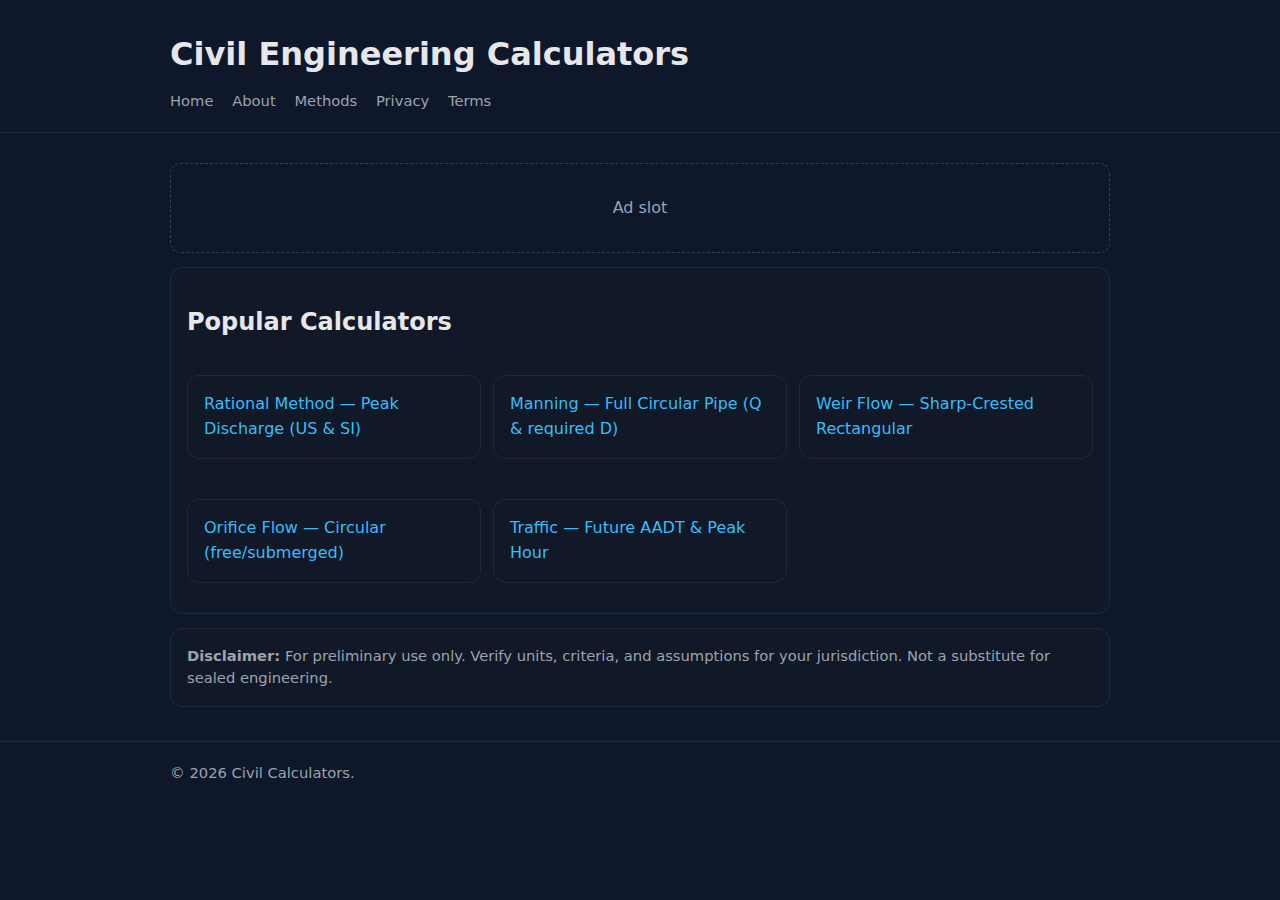
<file: index.html>
<!doctype html>
<html lang="en">
<head>
<meta charset="utf-8"><meta name="viewport" content="width=device-width, initial-scale=1">
<title>Civil Engineering Calculators & Excel Formulas</title>
<meta name="description" content="Free civil engineering calculators with copyable Excel formulas: Rational Method, Manning’s equation, weir/orifice flow, traffic AADT→PHV, and more.">

  
<!-- Google tag (gtag.js) -->
<script async src="https://www.googletagmanager.com/gtag/js?id=G-8ZS2DFX2M6"></script>
<script>
  window.dataLayer = window.dataLayer || [];
  function gtag(){dataLayer.push(arguments);}
  gtag('js', new Date());

  gtag('config', 'G-8ZS2DFX2M6');
</script>

  <!-- Google AdSense -->
<script async src="https://pagead2.googlesyndication.com/pagead/js/adsbygoogle.js?client=ca-pub-2946681425190645"
     crossorigin="anonymous"></script>

  <link rel="stylesheet" href="assets/styles.css">
</head>
<body>
<header>
  <div class="container">
    <div class="brand"><h1 style="margin:10px 0">Civil Engineering Calculators</h1></div>
    <nav class="small">
      <a href="/">Home</a>
      <a href="pages/about.html">About</a>
      <a href="pages/methods.html">Methods</a>
      <a href="pages/privacy.html">Privacy</a>
      <a href="pages/terms.html">Terms</a>
    </nav>
  </div>
</header>

<main class="container">
  <div class="ad">Ad slot</div>

  <div class="card">
    <h2>Popular Calculators</h2>
    <div class="row">
      <a class="card" href="calculators/rational.html">Rational Method — Peak Discharge (US & SI)</a>
      <a class="card" href="calculators/manning.html">Manning — Full Circular Pipe (Q & required D)</a>
      <a class="card" href="calculators/weir.html">Weir Flow — Sharp-Crested Rectangular</a>
      <a class="card" href="calculators/orifice.html">Orifice Flow — Circular (free/submerged)</a>
      <a class="card" href="calculators/traffic.html">Traffic — Future AADT & Peak Hour</a>
    </div>
  </div>

  <div class="card small">
    <strong>Disclaimer:</strong> For preliminary use only. Verify units, criteria, and assumptions for your jurisdiction. Not a substitute for sealed engineering.
  </div>
</main>

<footer>
  <div class="container small">© <span id="yr"></span> Civil Calculators.</div>
</footer>

<script>
  document.getElementById('yr').textContent = new Date().getFullYear();
</script>
</body>
</html>
</file>
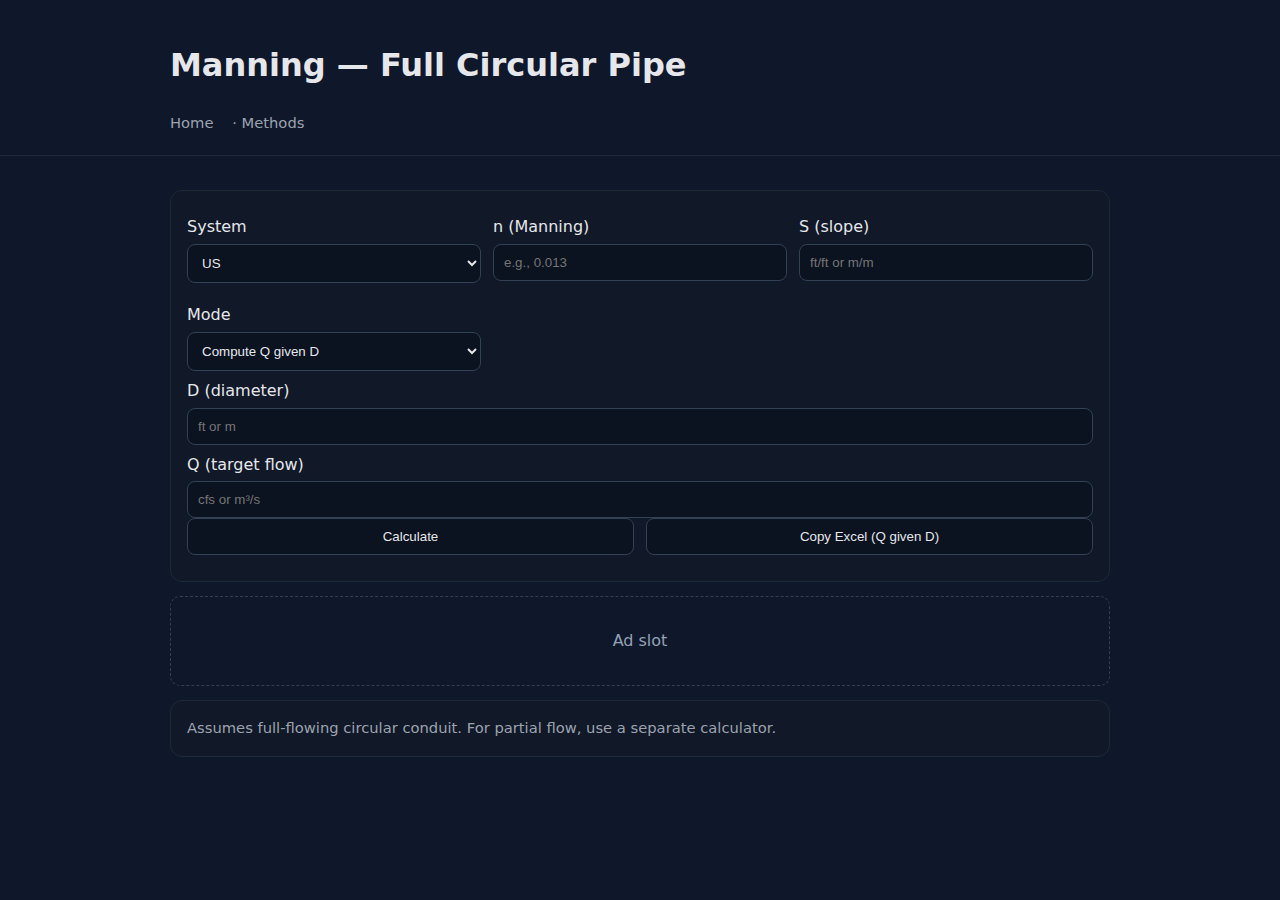
<file: calculators/manning.html>
<!doctype html>
<html lang="en">
<head>
<meta charset="utf-8"><meta name="viewport" content="width=device-width, initial-scale=1">
<title>Manning Full-Pipe Calculator (Q & D)</title>
<meta name="description" content="Compute pipe capacity (Q) or required diameter (D) for full circular pipes using Manning’s equation. US & SI.">
<link rel="stylesheet" href="../assets/styles.css">
</head>
<body>
<header><div class="container"><h1>Manning — Full Circular Pipe</h1><nav class="small">
  <a href="../index.html">Home</a> · <a href="../pages/methods.html">Methods</a>
</nav></div></header>

<main class="container">
  <div class="card">
    <div class="row">
      <div><label>System</label><select id="sys"><option value="US">US</option><option value="SI">SI</option></select></div>
      <div><label>n (Manning)</label><input id="n" type="number" step="0.001" placeholder="e.g., 0.013"></div>
      <div><label>S (slope)</label><input id="S" type="number" step="0.000001" placeholder="ft/ft or m/m"></div>
      <div><label>Mode</label><select id="mode"><option value="Q">Compute Q given D</option><option value="D">Solve D for Q</option></select></div>
    </div>
    <div class="row" id="grpD"><div><label>D (diameter)</label><input id="D" type="number" step="0.0001" placeholder="ft or m"></div></div>
    <div class="row" id="grpQ" hidden><div><label>Q (target flow)</label><input id="Q" type="number" step="0.0001" placeholder="cfs or m³/s"></div></div>
    <div class="row">
      <button id="calc">Calculate</button>
      <button id="copyExcel">Copy Excel (Q given D)</button>
    </div>
    <div id="out" class="result"></div>
  </div>
  <div class="ad">Ad slot</div>
  <div class="card small">Assumes full-flowing circular conduit. For partial flow, use a separate calculator.</div>
</main>

<script type="module">
  import {on,show,setResult,fmt,$,copy} from '../assets/app.js';
  import {Q_given_D, solveD_for_Q, excelQgivenD} from '../calc/manning.js';
  const mode = $('#mode'), grpD = $('#grpD'), grpQ = $('#grpQ');
  on(mode,'change', ()=>{
    const m = mode.value; show(grpD, m==='Q'); show(grpQ, m==='D');
  });
  on('calc','click', ()=>{
    const sys=$('#sys').value, n=+$('#n').value, S=+$('#S').value;
    if(!(n>0 && S>0)) return setResult('out','Enter positive n and S.');
    if(mode.value==='Q'){
      const D=+$('#D').value; if(!(D>0)) return setResult('out','Enter D.');
      const Q = Q_given_D(D,n,S,sys);
      const unit=(sys==='US')?'cfs':'m³/s';
      setResult('out', `Capacity Q = <b>${fmt(Q,5)} ${unit}</b> (D=${fmt(D,4)} ${sys==='US'?'ft':'m'})`);
    }else{
      const Q=+$('#Q').value; if(!(Q>0)) return setResult('out','Enter Q.');
      const D = solveD_for_Q(Q,n,S,sys);
      const unit=(sys==='US')?'ft':'m';
      setResult('out', `Required D ≈ <b>${fmt(D,4)} ${unit}</b> (Q=${fmt(Q,5)} ${sys==='US'?'cfs':'m³/s'})`);
    }
  });
  on('copyExcel','click', ()=>{
    const sys=$('#sys').value;
    copy(excelQgivenD(sys));
  });
</script>
</body>
</html>
</file>
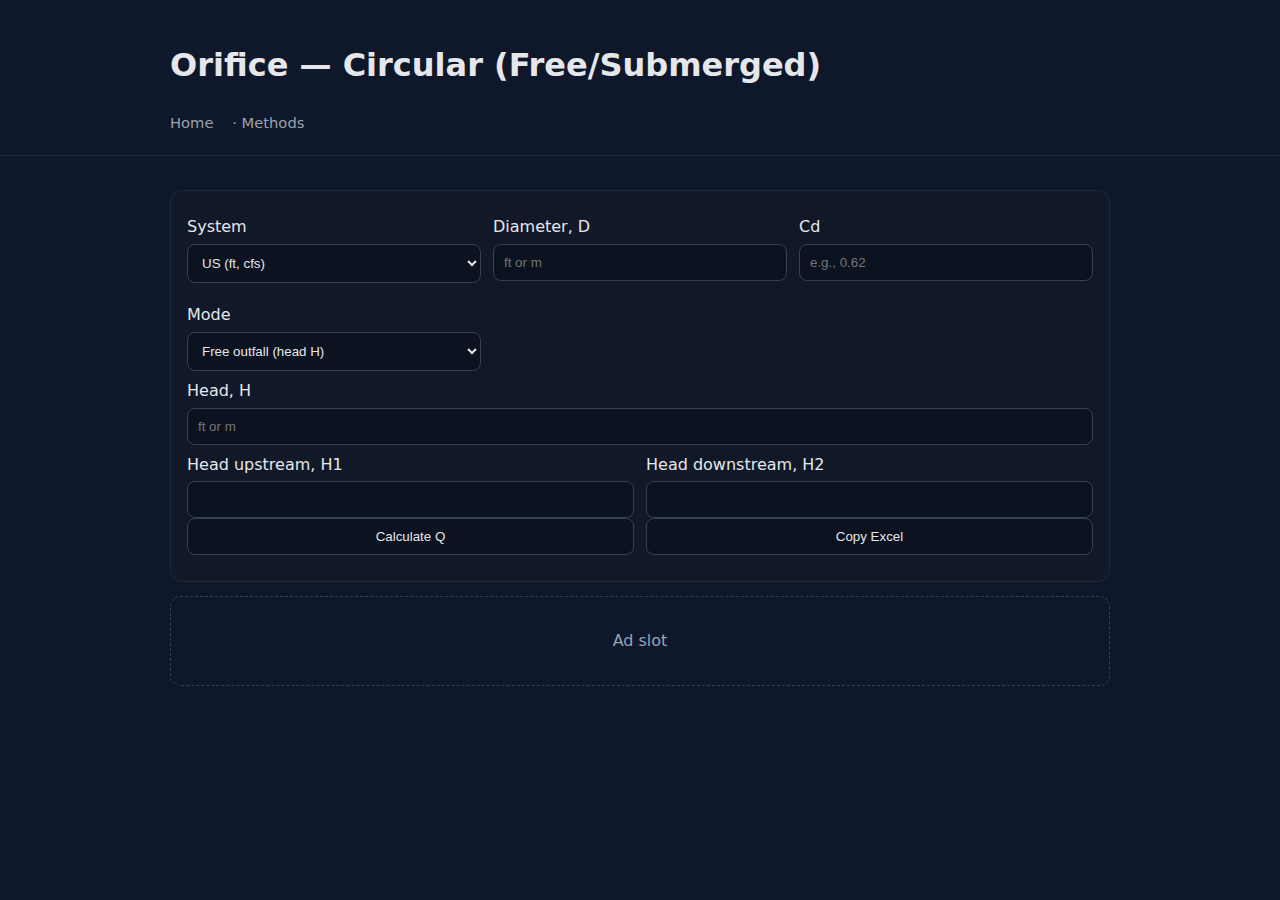
<file: calculators/orifice.html>
<!doctype html><html lang="en"><head>
<meta charset="utf-8"><meta name="viewport" content="width=device-width, initial-scale=1">
<title>Orifice Flow Calculator (Circular)</title>
<meta name="description" content="Compute flow through a circular orifice (free or submerged). US & SI.">
<link rel="stylesheet" href="../assets/styles.css">
</head><body>
<header><div class="container"><h1>Orifice — Circular (Free/Submerged)</h1><nav class="small">
  <a href="../index.html">Home</a> · <a href="../pages/methods.html">Methods</a>
</nav></div></header>
<main class="container">
  <div class="card">
    <div class="row">
      <div><label>System</label><select id="sys"><option value="US">US (ft, cfs)</option><option value="SI">SI (m, m³/s)</option></select></div>
      <div><label>Diameter, D</label><input id="D" type="number" step="0.0001" placeholder="ft or m"></div>
      <div><label>Cd</label><input id="Cd" type="number" step="0.01" placeholder="e.g., 0.62"></div>
      <div><label>Mode</label><select id="mode"><option value="free">Free outfall (head H)</option><option value="sub">Submerged (H1 - H2)</option></select></div>
    </div>
    <div class="row" id="grpFree"><div><label>Head, H</label><input id="H" type="number" step="0.0001" placeholder="ft or m"></div></div>
    <div class="row" id="grpSub" hidden>
      <div><label>Head upstream, H1</label><input id="H1" type="number" step="0.0001"></div>
      <div><label>Head downstream, H2</label><input id="H2" type="number" step="0.0001"></div>
    </div>
    <div class="row"><button id="calc">Calculate Q</button><button id="copy">Copy Excel</button></div>
    <div id="out" class="result"></div>
  </div>
  <div class="ad">Ad slot</div>
</main>
<script type="module">
  import {on,show,setResult,fmt,$,copy} from '../assets/app.js';
  import {orificeQ, excelOrifice} from '../calc/orifice.js';
  const mode=$('#mode'), grpFree=$('#grpFree'), grpSub=$('#grpSub');
  on(mode,'change', ()=>{ const m=mode.value; show(grpFree,m==='free'); show(grpSub,m==='sub'); });
  on('calc','click', ()=>{
    const sys=$('#sys').value, D=+$('#D').value, Cd=+$('#Cd').value||0.62;
    const m=mode.value;
    let Q=NaN;
    if(m==='free'){ const H=+$('#H').value; Q=orificeQ(sys,D,Cd,{mode:'free',H}); }
    else{ const H1=+$('#H1').value, H2=+$('#H2').value; Q=orificeQ(sys,D,Cd,{mode:'sub',H1,H2}); }
    setResult('out', isFinite(Q)? `Q = <b>${fmt(Q,5)} ${sys==='US'?'cfs':'m³/s'}</b>` : 'Check inputs.');
  });
  on('copy','click', ()=> copy(excelOrifice()));
</script>
</body></html>
</file>
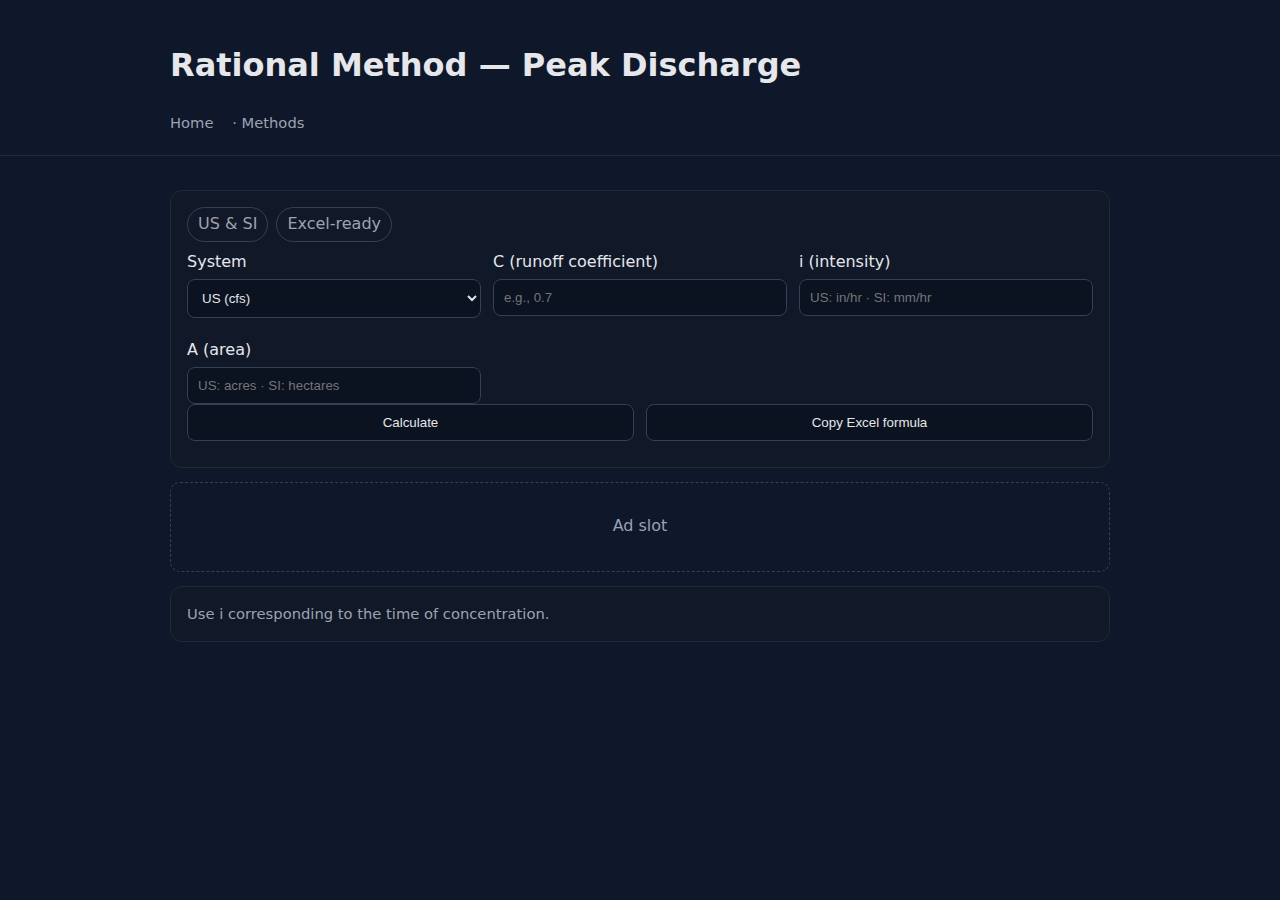
<file: calculators/rational.html>
<!doctype html>
<html lang="en">
<head>
<meta charset="utf-8"><meta name="viewport" content="width=device-width, initial-scale=1">
<title>Rational Method Calculator (Peak Discharge)</title>
<meta name="description" content="Compute peak discharge using the Rational Method in US or SI units. Copy Excel formulas.">
<link rel="stylesheet" href="../assets/styles.css">
</head>
<body>
<header><div class="container"><h1>Rational Method — Peak Discharge</h1><nav class="small">
  <a href="../index.html">Home</a> · <a href="../pages/methods.html">Methods</a>
</nav></div></header>

<main class="container">
  <div class="card">
    <div class="pills"><span class="pill">US & SI</span><span class="pill">Excel-ready</span></div>
    <div class="row">
      <div>
        <label>System</label>
        <select id="ratSystem"><option value="US">US (cfs)</option><option value="SI">SI (m³/s)</option></select>
      </div>
      <div><label>C (runoff coefficient)</label><input id="ratC" type="number" step="0.01" placeholder="e.g., 0.7"></div>
      <div><label>i (intensity)</label><input id="ratI" type="number" step="0.01" placeholder="US: in/hr · SI: mm/hr"></div>
      <div><label>A (area)</label><input id="ratA" type="number" step="0.0001" placeholder="US: acres · SI: hectares"></div>
    </div>
    <div class="row">
      <button id="ratCalc">Calculate</button>
      <button id="ratCopy">Copy Excel formula</button>
    </div>
    <div id="ratResult" class="result"></div>
  </div>
  <div class="ad">Ad slot</div>
  <div class="card small">Use i corresponding to the time of concentration.</div>
</main>

<script type="module">
  import {on,setResult,fmt,copy,$} from '../assets/app.js';
  import {rationalQ, excelTemplate} from '../calc/rational.js';
  on('ratCalc','click', ()=>{
    const sys = $('#ratSystem').value;
    const C=+$('#ratC').value, i=+$('#ratI').value, A=+$('#ratA').value;
    const Q = rationalQ(sys,C,i,A);
    const unit = (sys==='US')?'cfs':'m³/s';
    setResult('ratResult', isFinite(Q)? `Q = <b>${fmt(Q,5)} ${unit}</b>` : 'Check inputs.');
  });
  on('ratCopy','click', ()=>{
    const sys = $('#ratSystem').value;
    copy(excelTemplate(sys));
  });
</script>
</body>
</html>
</file>
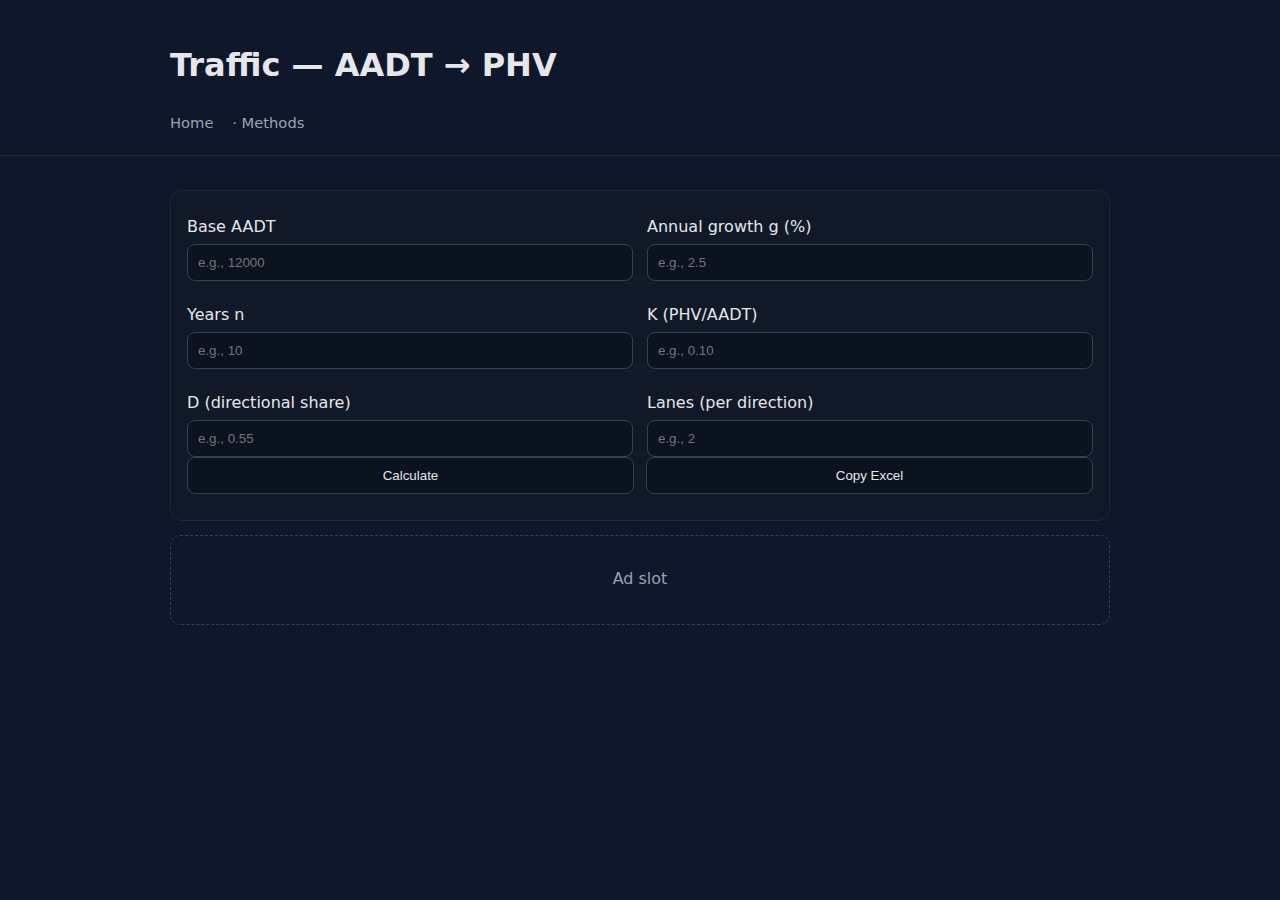
<file: calculators/traffic.html>
<!doctype html><html lang="en"><head>
<meta charset="utf-8"><meta name="viewport" content="width=device-width, initial-scale=1">
<title>Traffic Calculator — Future AADT & Peak Hour</title>
<meta name="description" content="Project AADT with growth and compute peak hour, directional, and per-lane volumes.">
<link rel="stylesheet" href="../assets/styles.css">
</head><body>
<header><div class="container"><h1>Traffic — AADT → PHV</h1><nav class="small">
  <a href="../index.html">Home</a> · <a href="../pages/methods.html">Methods</a>
</nav></div></header>
<main class="container">
  <div class="card">
    <div class="grid-2">
      <div><label>Base AADT</label><input id="A0" type="number" step="1" placeholder="e.g., 12000"></div>
      <div><label>Annual growth g (%)</label><input id="g" type="number" step="0.01" placeholder="e.g., 2.5"></div>
      <div><label>Years n</label><input id="n" type="number" step="1" placeholder="e.g., 10"></div>
      <div><label>K (PHV/AADT)</label><input id="K" type="number" step="0.0001" placeholder="e.g., 0.10"></div>
      <div><label>D (directional share)</label><input id="D" type="number" step="0.0001" placeholder="e.g., 0.55"></div>
      <div><label>Lanes (per direction)</label><input id="L" type="number" step="1" placeholder="e.g., 2"></div>
    </div>
    <div class="row"><button id="calc">Calculate</button><button id="copy">Copy Excel</button></div>
    <div id="out" class="result"></div>
  </div>
  <div class="ad">Ad slot</div>
</main>
<script type="module">
  import {on,setResult,fmt,$,copy} from '../assets/app.js';
  import {trafficCalc, excelTraffic} from '../calc/traffic.js';
  on('calc','click', ()=>{
    const A0=+$('#A0').value, g=+$('#g').value/100, n=+$('#n').value, K=+$('#K').value, D=+$('#D').value, L=+$('#L').value;
    const res = trafficCalc(A0,g,n,K,D,L);
    if(!res) return setResult('out','Check inputs.');
    const {Af,PHV,Dir,PerLane} = res;
    setResult('out',
      `Future AADT = <b>${fmt(Af,0)}</b><br>`+
      `PHV (both dirs) = <b>${fmt(PHV,0)}</b> veh/hr<br>`+
      `Directional PHV = <b>${fmt(Dir,0)}</b> veh/hr<br>`+
      `Per-lane (peak dir) = <b>${fmt(PerLane,0)}</b> veh/hr/lane`);
  });
  on('copy','click', ()=> copy(excelTraffic()));
</script>
</body></html>
</file>
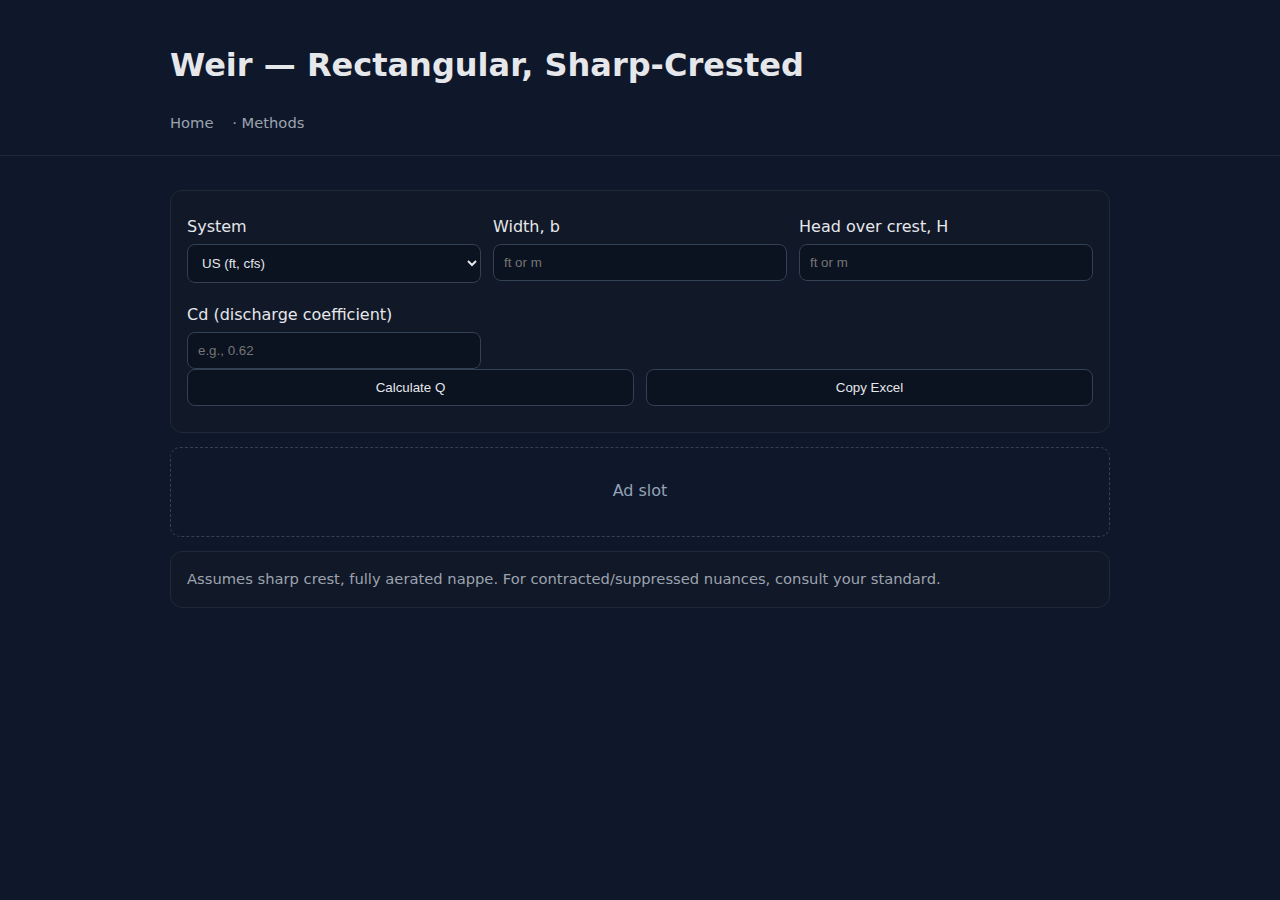
<file: calculators/weir.html>
<!doctype html><html lang="en"><head>
<meta charset="utf-8"><meta name="viewport" content="width=device-width, initial-scale=1">
<title>Weir Flow Calculator (Rectangular, Sharp-Crested)</title>
<meta name="description" content="Compute flow over a sharp-crested rectangular weir (suppressed/contracted). US & SI.">
<link rel="stylesheet" href="../assets/styles.css">
</head><body>
<header><div class="container"><h1>Weir — Rectangular, Sharp-Crested</h1><nav class="small">
  <a href="../index.html">Home</a> · <a href="../pages/methods.html">Methods</a>
</nav></div></header>
<main class="container">
  <div class="card">
    <div class="row">
      <div><label>System</label><select id="sys"><option value="US">US (ft, cfs)</option><option value="SI">SI (m, m³/s)</option></select></div>
      <div><label>Width, b</label><input id="b" type="number" step="0.0001" placeholder="ft or m"></div>
      <div><label>Head over crest, H</label><input id="H" type="number" step="0.0001" placeholder="ft or m"></div>
      <div><label>Cd (discharge coefficient)</label><input id="Cd" type="number" step="0.01" placeholder="e.g., 0.62"></div>
    </div>
    <div class="row">
      <button id="calc">Calculate Q</button>
      <button id="copy">Copy Excel</button>
    </div>
    <div id="out" class="result"></div>
  </div>
  <div class="ad">Ad slot</div>
  <div class="card small">Assumes sharp crest, fully aerated nappe. For contracted/suppressed nuances, consult your standard.</div>
</main>
<script type="module">
  import {on,setResult,fmt,copy,$} from '../assets/app.js';
  import {weirQ, excelWeir} from '../calc/weir.js';
  on('calc','click', ()=>{
    const sys=$('#sys').value, b=+$('#b').value, H=+$('#H').value, Cd=+$('#Cd').value||0.62;
    const Q=weirQ(sys,b,H,Cd);
    setResult('out', isFinite(Q)? `Q = <b>${fmt(Q,5)} ${sys==='US'?'cfs':'m³/s'}</b>` : 'Check inputs.');
  });
  on('copy','click', ()=> copy(excelWeir()));
</script>
</body></html>
</file>
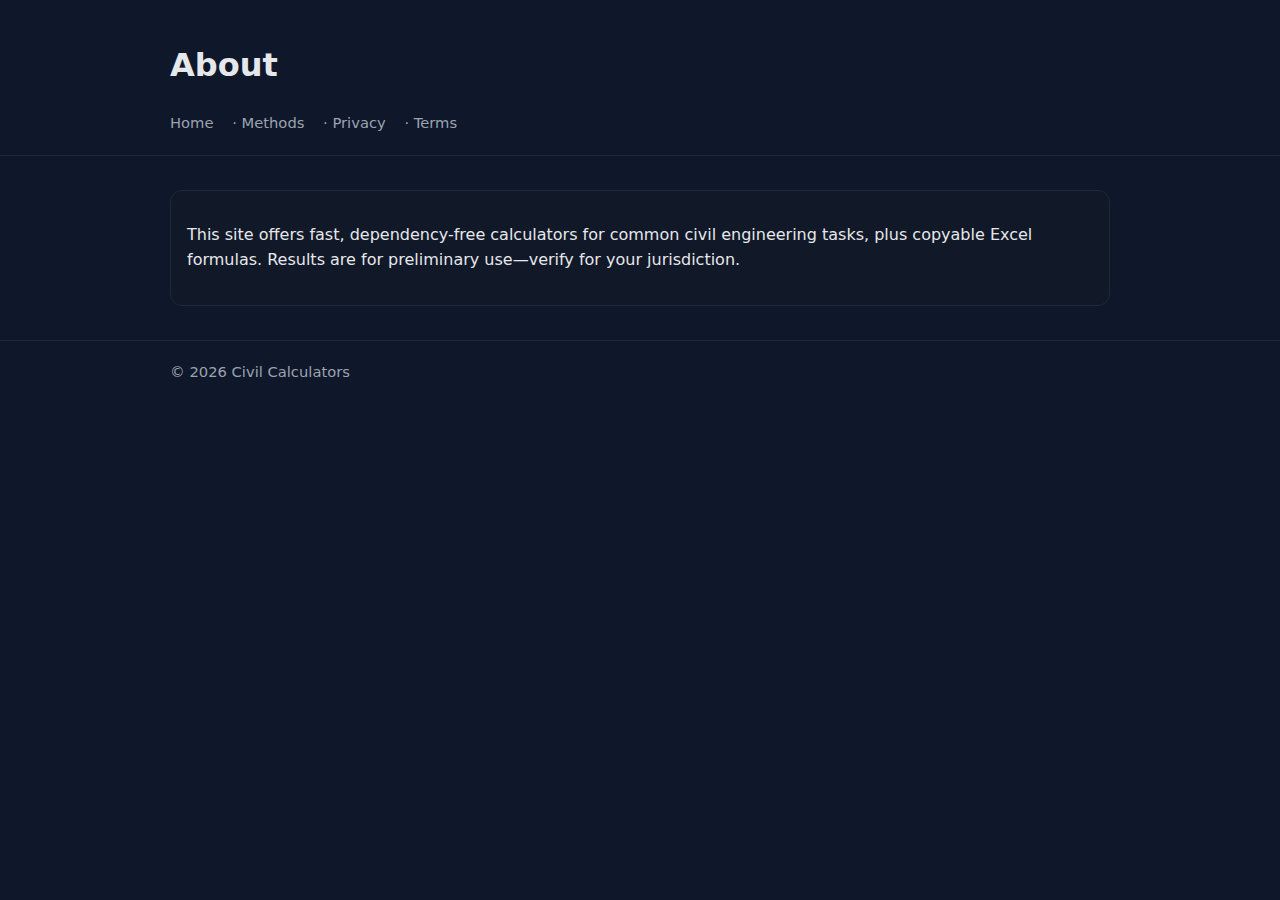
<file: pages/about.html>
<!doctype html>
<html lang="en">
<head>
<meta charset="utf-8">
<meta name="viewport" content="width=device-width, initial-scale=1">
<title>About • Civil Calculators</title>
<meta name="description" content="About this free collection of civil engineering calculators and Excel formulas.">
<link rel="stylesheet" href="../assets/styles.css">
</head>
<body>
<header>
  <div class="container">
    <h1>About</h1>
    <nav class="small">
      <a href="../index.html">Home</a> · 
      <a href="methods.html">Methods</a> · 
      <a href="privacy.html">Privacy</a> · 
      <a href="terms.html">Terms</a>
    </nav>
  </div>
</header>

<main class="container">
  <div class="card">
    <p>This site offers fast, dependency-free calculators for common civil engineering tasks, plus copyable Excel formulas. Results are for preliminary use—verify for your jurisdiction.</p>
  </div>
</main>

<footer>
  <div class="container small">© <span id="yr"></span> Civil Calculators</div>
</footer>

<script>
  document.getElementById('yr').textContent = new Date().getFullYear();
</script>
</body>
</html>
</file>
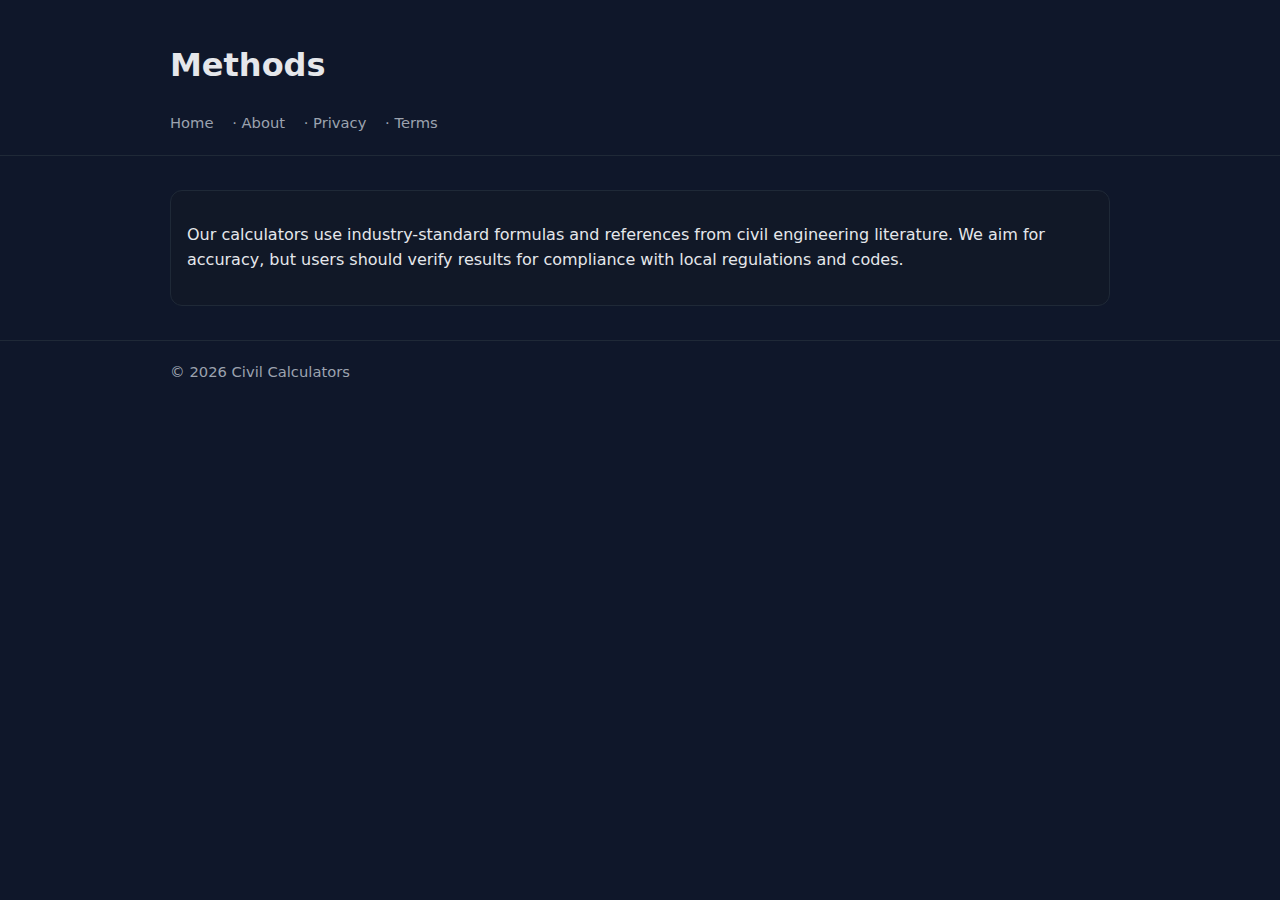
<file: pages/methods.html>
<!doctype html>
<html lang="en">
<head>
<meta charset="utf-8">
<meta name="viewport" content="width=device-width, initial-scale=1">
<title>Methods • Civil Calculators</title>
<meta name="description" content="Methods and assumptions used in our civil engineering calculators.">
<link rel="stylesheet" href="../assets/styles.css">
</head>
<body>
<header>
  <div class="container">
    <h1>Methods</h1>
    <nav class="small">
      <a href="../index.html">Home</a> · 
      <a href="about.html">About</a> · 
      <a href="privacy.html">Privacy</a> · 
      <a href="terms.html">Terms</a>
    </nav>
  </div>
</header>

<main class="container">
  <div class="card">
    <p>Our calculators use industry-standard formulas and references from civil engineering literature. We aim for accuracy, but users should verify results for compliance with local regulations and codes.</p>
  </div>
</main>

<footer>
  <div class="container small">© <span id="yr"></span> Civil Calculators</div>
</footer>
<script>
  document.getElementById('yr').textContent = new Date().getFullYear();
</script>
</body>
</html>
</file>
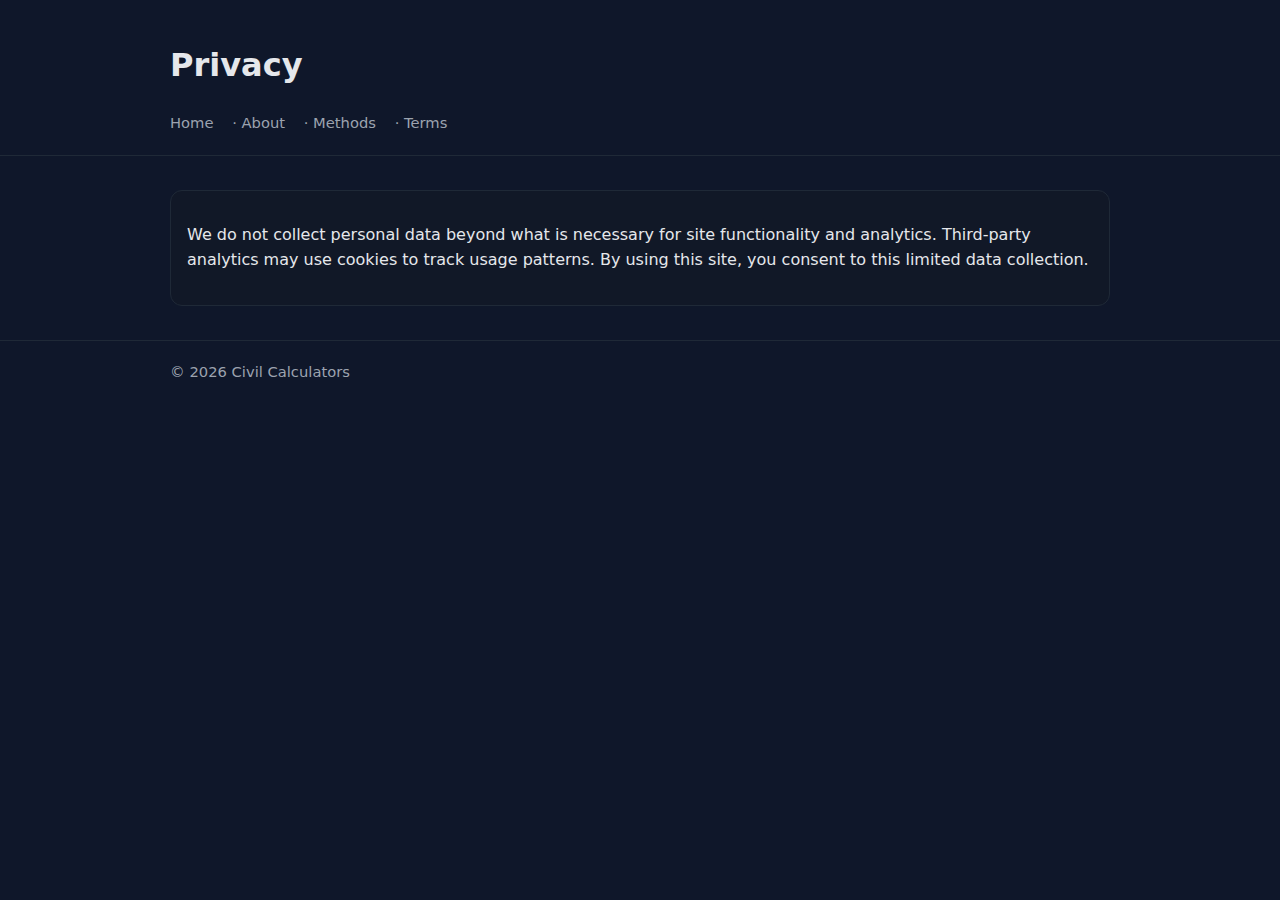
<file: pages/privacy.html>
<!doctype html>
<html lang="en">
<head>
<meta charset="utf-8">
<meta name="viewport" content="width=device-width, initial-scale=1">
<title>Privacy • Civil Calculators</title>
<meta name="description" content="Privacy policy for Civil Calculators.">
<link rel="stylesheet" href="../assets/styles.css">

<!-- Google tag (gtag.js) -->
<script async src="https://www.googletagmanager.com/gtag/js?id=G-8ZS2DFX2M6"></script>
<script>
  window.dataLayer = window.dataLayer || [];
  function gtag(){dataLayer.push(arguments);}
  gtag('js', new Date());
  gtag('config', 'G-8ZS2DFX2M6');
</script>

</head>
<body>
<header>
  <div class="container">
    <h1>Privacy</h1>
    <nav class="small">
      <a href="../index.html">Home</a> · 
      <a href="about.html">About</a> · 
      <a href="methods.html">Methods</a> · 
      <a href="terms.html">Terms</a>
    </nav>
  </div>
</header>

<main class="container">
  <div class="card">
    <p>We do not collect personal data beyond what is necessary for site functionality and analytics. Third-party analytics may use cookies to track usage patterns. By using this site, you consent to this limited data collection.</p>
  </div>
</main>

<footer>
  <div class="container small">© <span id="yr"></span> Civil Calculators</div>
</footer>
<script>
  document.getElementById('yr').textContent = new Date().getFullYear();
</script>
</body>
</html>
</file>
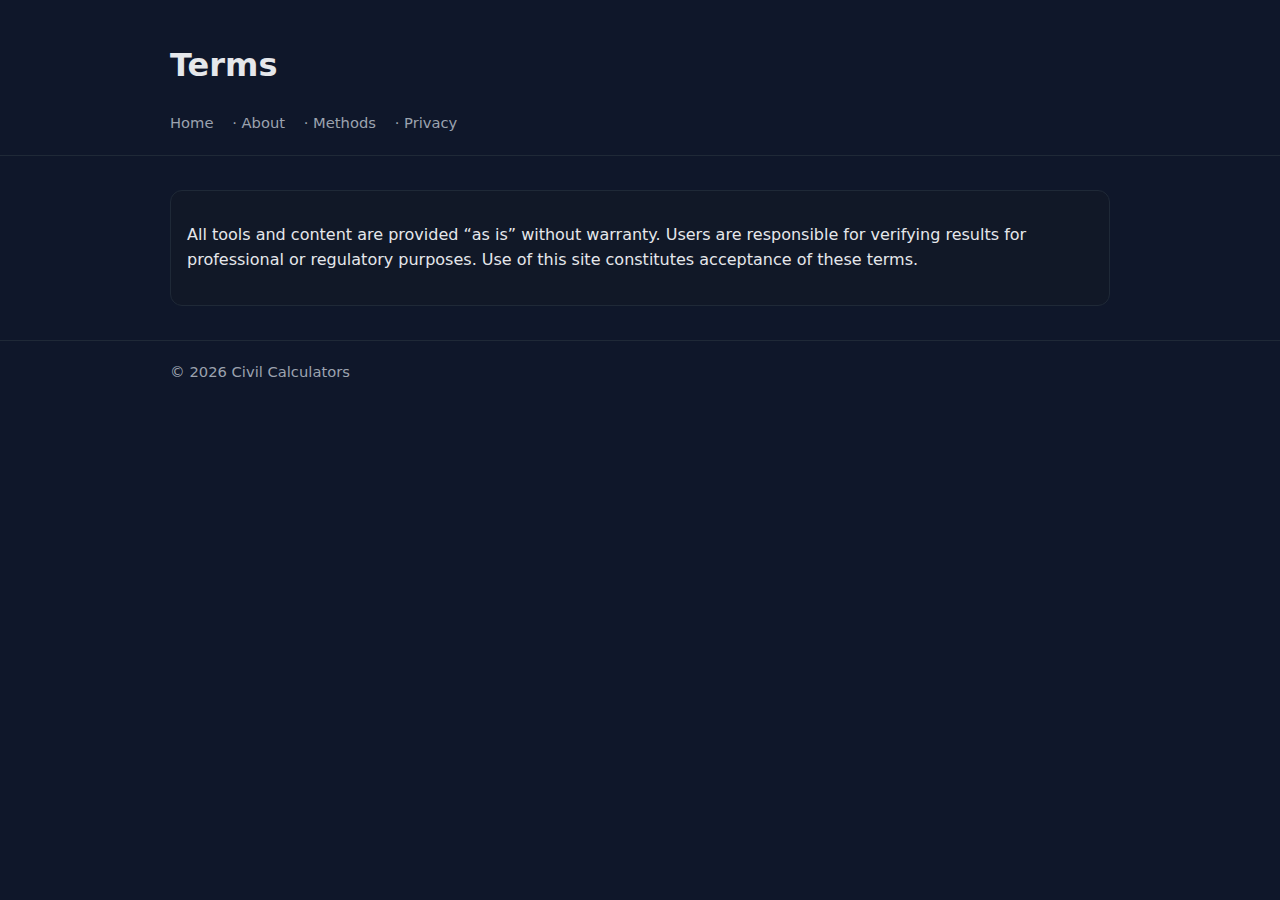
<file: pages/terms.html>
<!doctype html>
<html lang="en">
<head>
<meta charset="utf-8">
<meta name="viewport" content="width=device-width, initial-scale=1">
<title>Terms • Civil Calculators</title>
<meta name="description" content="Terms of use for Civil Calculators.">
<link rel="stylesheet" href="../assets/styles.css">

<!-- Google tag (gtag.js) -->
<script async src="https://www.googletagmanager.com/gtag/js?id=G-8ZS2DFX2M6"></script>
<script>
  window.dataLayer = window.dataLayer || [];
  function gtag(){dataLayer.push(arguments);}
  gtag('js', new Date());
  gtag('config', 'G-8ZS2DFX2M6');
</script>

  <!-- Google AdSense -->
<script async src="https://pagead2.googlesyndication.com/pagead/js/adsbygoogle.js?client=ca-pub-2946681425190645"
     crossorigin="anonymous"></script>

  
</head>
<body>
<header>
  <div class="container">
    <h1>Terms</h1>
    <nav class="small">
      <a href="../index.html">Home</a> · 
      <a href="about.html">About</a> · 
      <a href="methods.html">Methods</a> · 
      <a href="privacy.html">Privacy</a>
    </nav>
  </div>
</header>

<main class="container">
  <div class="card">
    <p>All tools and content are provided “as is” without warranty. Users are responsible for verifying results for professional or regulatory purposes. Use of this site constitutes acceptance of these terms.</p>
  </div>
</main>

<footer>
  <div class="container small">© <span id="yr"></span> Civil Calculators</div>
</footer>
<script>
  document.getElementById('yr').textContent = new Date().getFullYear();
</script>
</body>
</html>
</file>
<file: assets/styles.css>
:root{
  --bg:#0f172a; --card:#111827; --ink:#e5e7eb; --muted:#9ca3af; --line:#1f2937; --accent:#38bdf8;
}
*{box-sizing:border-box}
html,body{margin:0;padding:0;background:var(--bg);color:var(--ink);font:16px/1.55 system-ui,-apple-system,Segoe UI,Roboto,Ubuntu}
a{color:var(--accent);text-decoration:none} a:hover{text-decoration:underline}
.container{max-width:980px;margin:auto;padding:20px}
header,footer{border-bottom:1px solid var(--line)} footer{border-top:1px solid var(--line);border-bottom:none}
.brand{display:flex;align-items:center;gap:10px}
nav a{margin-right:14px;color:var(--muted)}
.card{background:var(--card);border:1px solid var(--line);border-radius:12px;padding:16px;margin:14px 0}
.row{display:grid;gap:12px;grid-template-columns:repeat(auto-fit,minmax(220px,1fr))}
label{display:block;margin:8px 0 4px}
input,select,button,textarea{width:100%;padding:10px;border-radius:8px;border:1px solid #334155;background:#0b1220;color:var(--ink)}
button{cursor:pointer}
.result{margin-top:10px;font-weight:600}
.small{font-size:.92rem;color:var(--muted)}
.pills{display:flex;gap:8px;flex-wrap:wrap}
.pill{padding:4px 10px;border:1px solid #334155;border-radius:999px;color:var(--muted)}
.ad{display:flex;align-items:center;justify-content:center;height:90px;border:1px dashed #334155;border-radius:10px;color:#94a3b8;margin:10px 0}
.grid-2{display:grid;grid-template-columns:1fr 1fr;gap:14px}
@media (max-width:720px){ .grid-2{grid-template-columns:1fr} }
</file>
